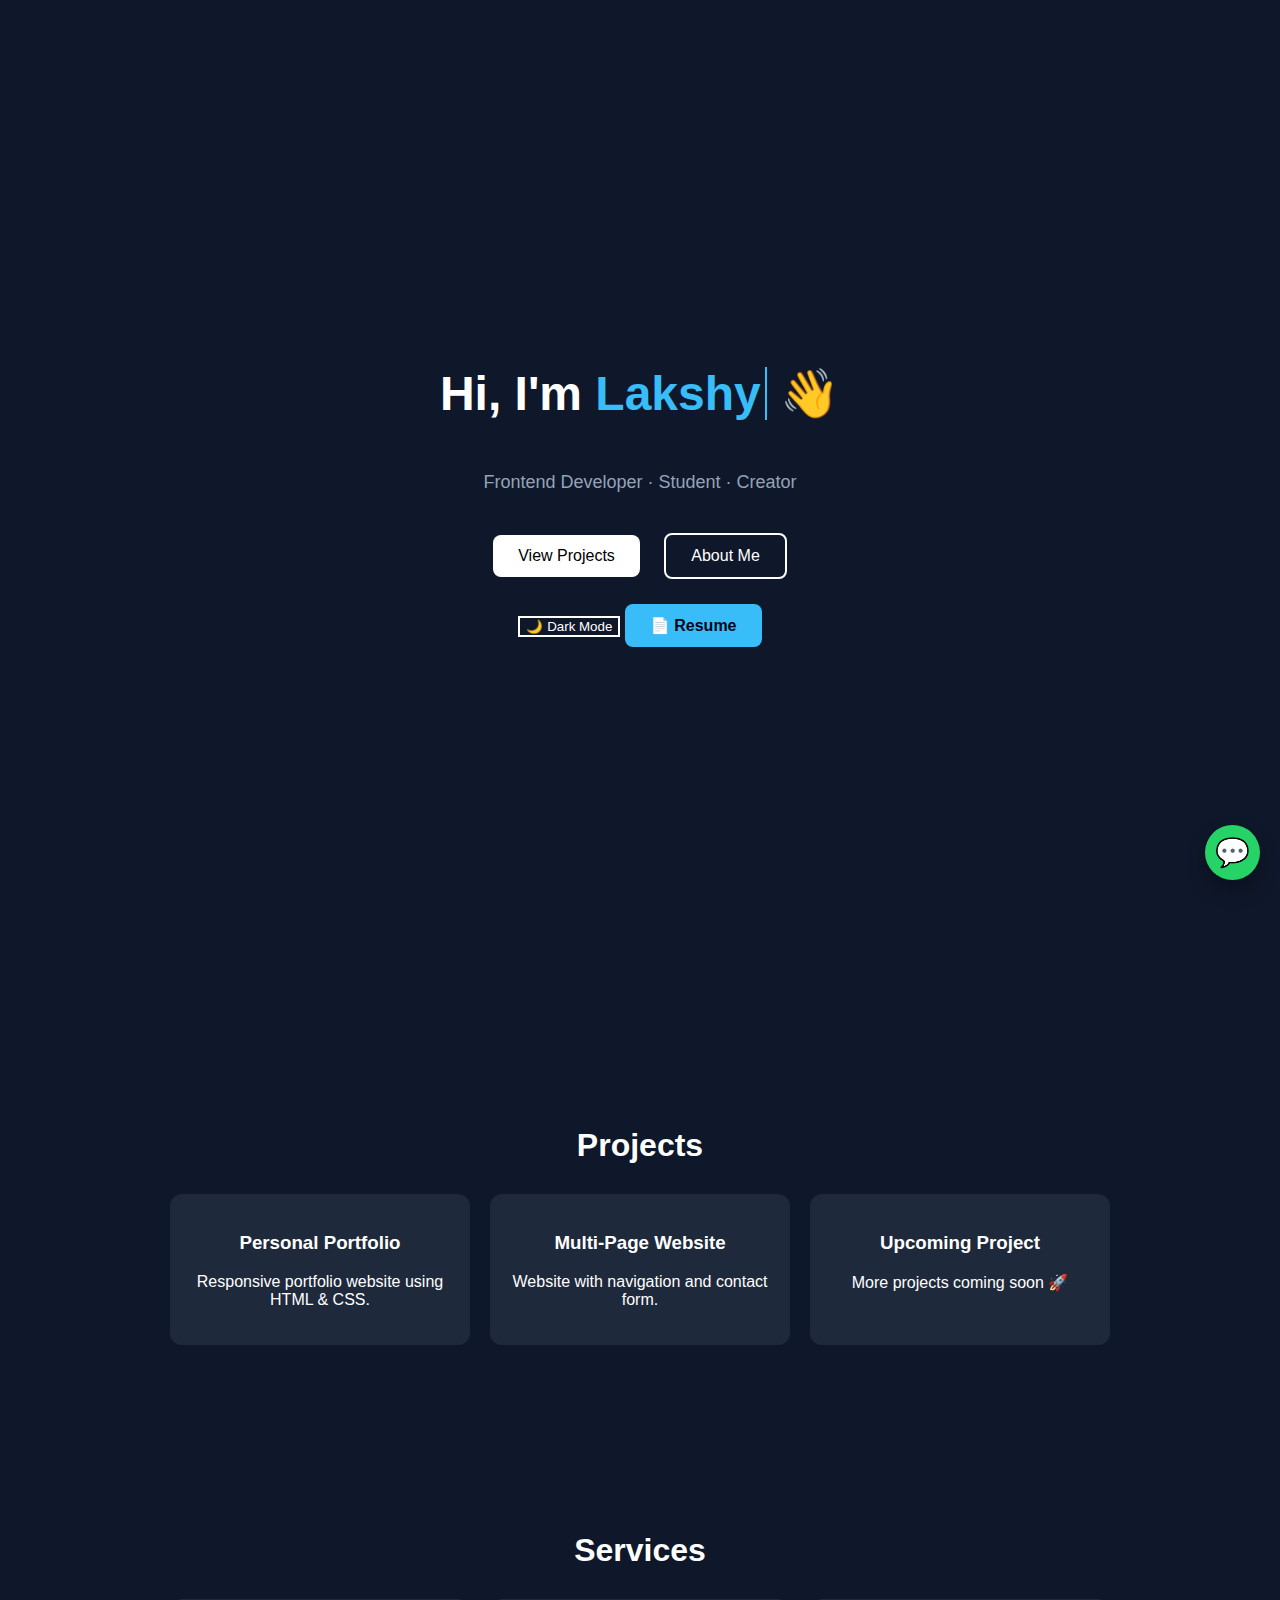
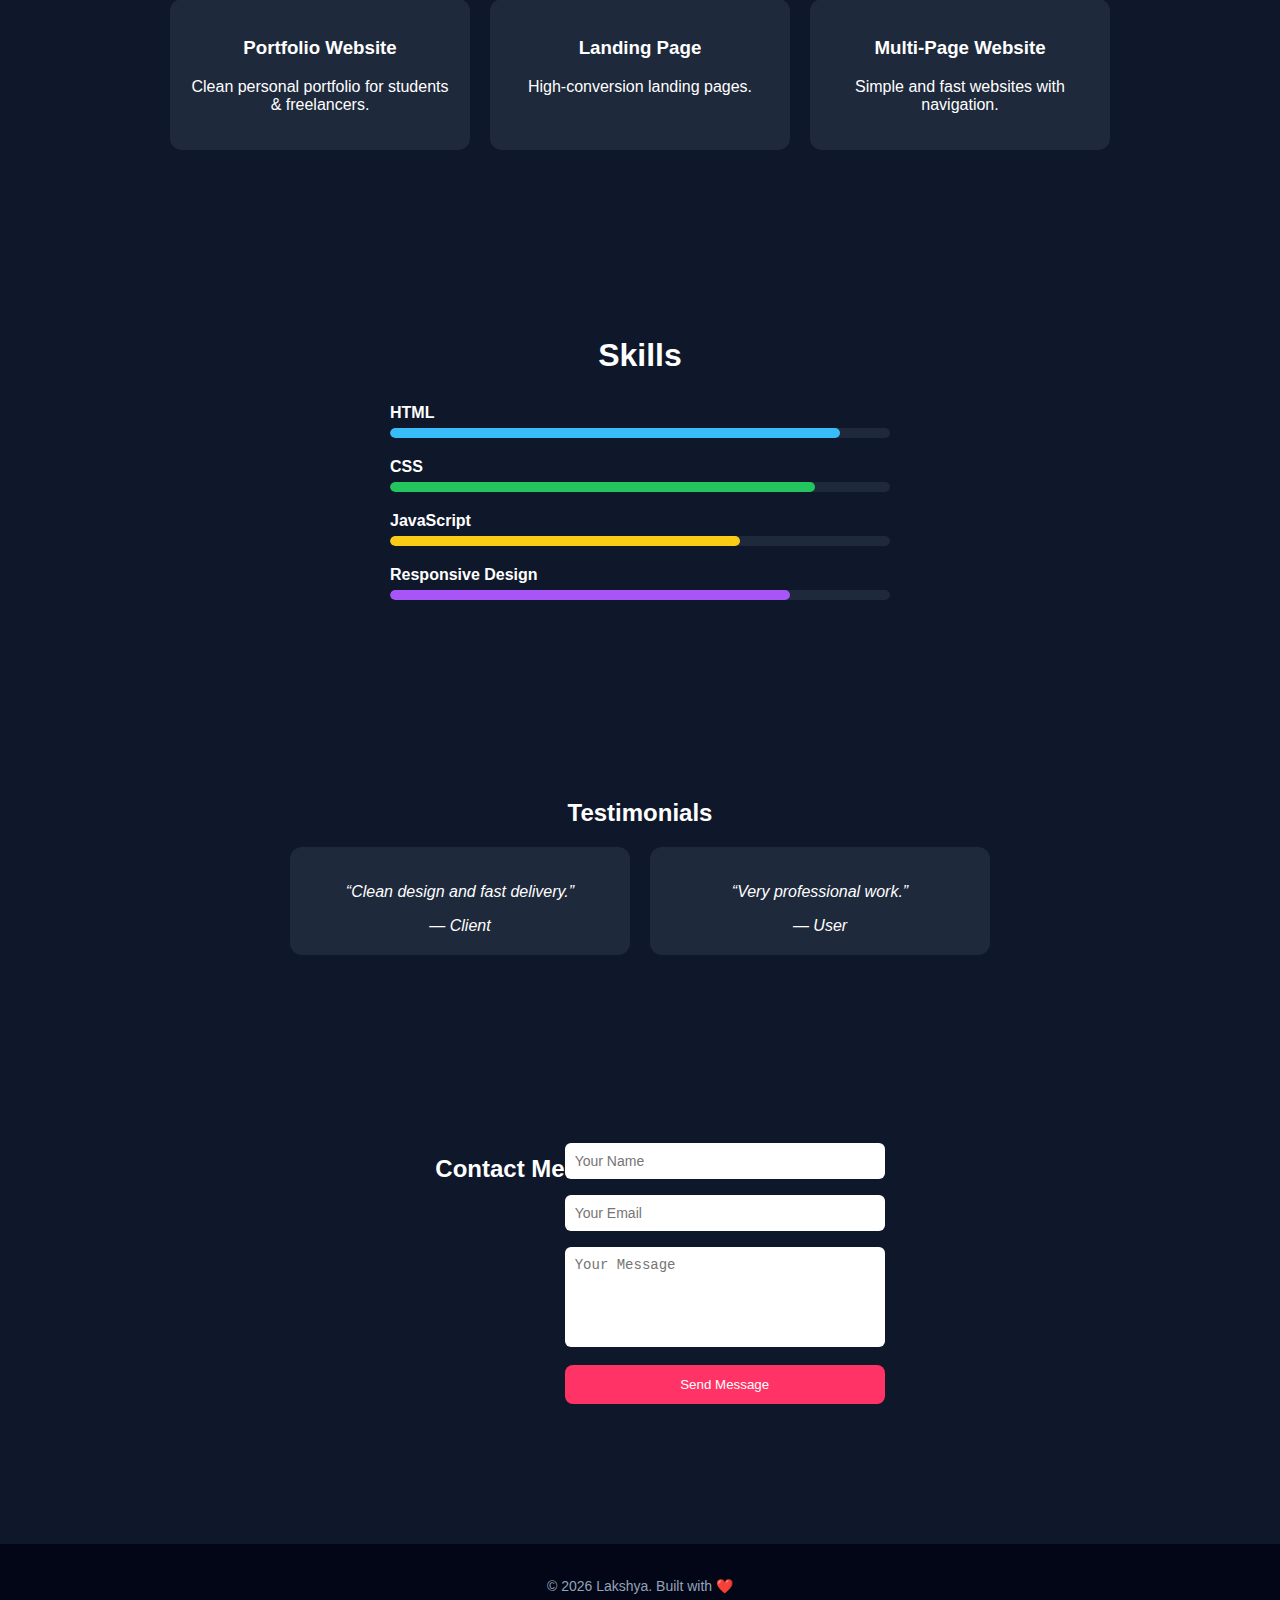
<file: index.html>
<!DOCTYPE html>
<html lang="en">
<head>
    <meta charset="UTF-8">
    <title>Lakshya | Frontend Web Developer</title>

    <meta name="viewport" content="width=device-width, initial-scale=1.0">

    <!-- SEO -->
    <meta name="description" content="Lakshya is a frontend web developer creating clean, responsive websites using HTML & CSS.">
    <meta name="keywords" content="frontend developer, html css website, portfolio website">
    <meta name="author" content="Lakshya">

    <!-- Open Graph -->
    <meta property="og:title" content="Lakshya | Frontend Web Developer">
    <meta property="og:description" content="Clean and responsive websites using HTML & CSS.">
    <meta property="og:type" content="website">
    <meta property="og:url" content="https://kandalakshya-afk.github.io/lakshya-dev.github.io/">
    <meta property="og:image" content="https://kandalakshya-afk.github.io/lakshya-dev.github.io/preview.png">

    <link rel="stylesheet" href="style.css">
</head>

<body>

<!-- HERO -->
<section class="hero">
    <div class="container hero-box">
        <h1>Hi, I'm <span id="typing"></span> 👋</h1>
        <p class="tagline">Frontend Developer · Student · Creator</p>

        <div class="hero-actions">
            <a href="#projects" class="primary-btn">View Projects</a>
            <a href="about.html" class="secondary-btn">About Me</a>
        </div>

        <div class="hero-secondary">
            <button id="themeToggle" class="theme-btn">🌙 Dark Mode</button>
            <a href="Lakshya_Resume.pdf" class="resume-btn" download>📄 Resume</a>
        </div>
    </div>
</section>

<!-- PROJECTS -->
<section id="projects" class="projects">
    <h2>Projects</h2>

    <div class="project-cards">
        <div class="card">
            <h3>Personal Portfolio</h3>
            <p>Responsive portfolio website using HTML & CSS.</p>
        </div>

        <div class="card">
            <h3>Multi-Page Website</h3>
            <p>Website with navigation and contact form.</p>
        </div>

        <div class="card">
            <h3>Upcoming Project</h3>
            <p>More projects coming soon 🚀</p>
        </div>
    </div>
</section>

<!-- SERVICES -->
<section class="services">
    <h2>Services</h2>

    <div class="service-cards">
        <div class="service-card">
            <h3>Portfolio Website</h3>
            <p>Clean personal portfolio for students & freelancers.</p>
        </div>

        <div class="service-card">
            <h3>Landing Page</h3>
            <p>High-conversion landing pages.</p>
        </div>

        <div class="service-card">
            <h3>Multi-Page Website</h3>
            <p>Simple and fast websites with navigation.</p>
        </div>
    </div>
</section>

<!-- SKILLS -->
<section class="skills">
    <h2>Skills</h2>

    <div class="skill"><span>HTML</span><div class="progress"><div class="progress-bar html"></div></div></div>
    <div class="skill"><span>CSS</span><div class="progress"><div class="progress-bar css"></div></div></div>
    <div class="skill"><span>JavaScript</span><div class="progress"><div class="progress-bar js"></div></div></div>
    <div class="skill"><span>Responsive Design</span><div class="progress"><div class="progress-bar responsive"></div></div></div>
</section>

<!-- TESTIMONIALS -->
<section class="testimonials">
    <h2>Testimonials</h2>

    <div class="testimonial-cards">
        <div class="testimonial">
            <p>“Clean design and fast delivery.”</p>
            <span>— Client</span>
        </div>

        <div class="testimonial">
            <p>“Very professional work.”</p>
            <span>— User</span>
        </div>
    </div>
</section>

<!-- CONTACT -->
<section id="contact" class="contact-section">
    <h2>Contact Me</h2>

    <form action="https://formspree.io/f/xpqjzdov" method="POST" class="contact-form">
        <input type="text" name="name" placeholder="Your Name" required>
        <input type="email" name="email" placeholder="Your Email" required>
        <textarea name="message" placeholder="Your Message" required></textarea>
        <button type="submit">Send Message</button>
    </form>
</section>

<!-- FOOTER -->
<footer class="footer">
    <p>© 2026 Lakshya. Built with ❤️</p>
</footer>

<!-- WhatsApp -->
<a href="https://wa.me/918290176851" class="whatsapp-float" target="_blank">💬</a>

<!-- THEME -->
<script>
const toggleBtn = document.getElementById("themeToggle");
if (localStorage.getItem("theme") === "light") document.body.classList.add("light");

toggleBtn.onclick = () => {
  document.body.classList.toggle("light");
  localStorage.setItem("theme",
    document.body.classList.contains("light") ? "light" : "dark"
  );
};
</script>

<!-- TYPING -->
<script>
const text = "Lakshya";
let i = 0;
function typeEffect() {
  if (i < text.length) {
    document.getElementById("typing").textContent += text[i++];
    setTimeout(typeEffect, 120);
  }
}
window.onload = typeEffect;
</script>

</body>
</html>
</file>
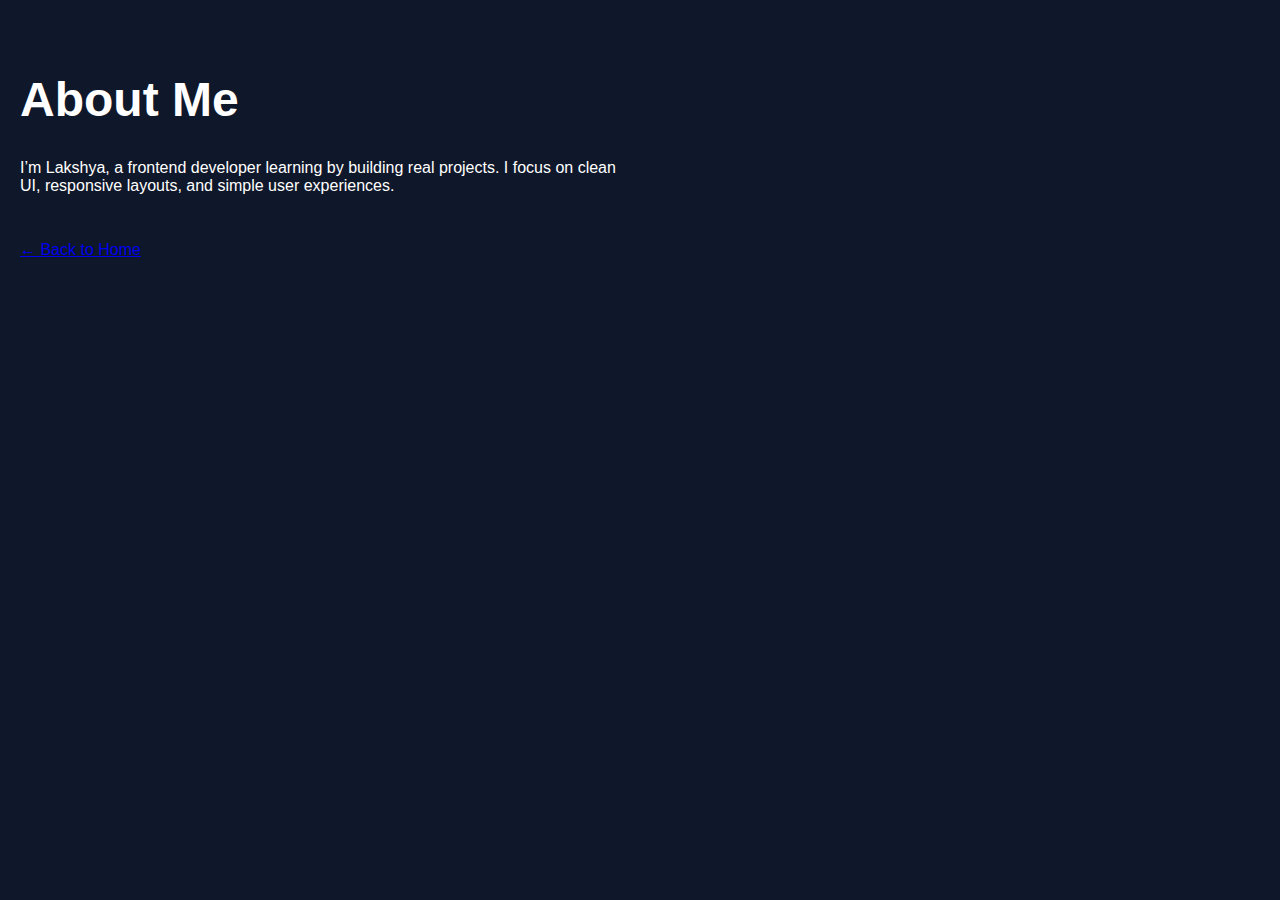
<file: about.html>
<!DOCTYPE html>
<html lang="en">
<head>
  <meta charset="UTF-8" />
  <title>About Me | Lakshya</title>
  <meta name="viewport" content="width=device-width, initial-scale=1.0" />
  <link rel="stylesheet" href="style.css" />
</head>

<body>

<section class="section">
  <div class="wrapper">
    <h1>About Me</h1>

    <p style="margin-top:20px; max-width:600px;">
      I’m Lakshya, a frontend developer learning by building real projects.
      I focus on clean UI, responsive layouts, and simple user experiences.
    </p>

    <a href="index.html" class="btn primary" style="margin-top:30px; display:inline-block;">
      ← Back to Home
    </a>
  </div>
</section>

</body>
</html>
</file>
<file: style.css>
html {
    scroll-behavior: smooth;
}

/* ================= Animations ================= */

@keyframes fadeIn {
    from { opacity: 0; }
    to { opacity: 1; }
}

@keyframes slideUp {
    from {
        transform: translateY(30px);
        opacity: 0;
    }
    to {
        transform: translateY(0);
        opacity: 1;
    }
}

/* ================= Global ================= */

body {
    margin: 0;
    background-color: #0f172a;
    font-family: Arial, sans-serif;
    color: white;
    display: block;
    animation: fadeIn 1.2s ease-in;
}

/* ================= Hero ================= */

.hero {
    min-height: 100vh;
    display: flex;
    justify-content: center;
    align-items: center;
}

.container {
    display: flex;
    flex-direction: column;
    align-items: center;   /* 👈 THIS IS THE KEY FIX */
    text-align: center;
}


h1 {
    font-size: 48px;
}

.tagline {
    font-size: 18px;
    color: #94a3b8;
    margin-bottom: 30px;
}

/* ================= Buttons ================= */

.primary-btn,
.secondary-btn {
    padding: 12px 25px;
    margin: 10px;
    font-size: 16px;
    border-radius: 8px;
    text-decoration: none;
    display: inline-block;
    cursor: pointer;
    transition: transform 0.3s ease, box-shadow 0.3s ease;
}

.primary-btn {
    background-color: white;
    color: black;
}

.secondary-btn {
    background-color: transparent;
    color: white;
    border: 2px solid white;
}

.primary-btn:hover,
.secondary-btn:hover {
    transform: translateY(-5px);
    box-shadow: 0 10px 20px rgba(0,0,0,0.3);
}

/* ================= Contact ================= */

.contact-section {
    width: 100%;
    display: flex;
    justify-content: center;
    margin: 100px 0;
}

.contact-form {
    display: flex;
    flex-direction: column;
    width: 320px;
}

.contact-form input,
.contact-form textarea {
    margin: 8px 0;
    padding: 10px;
    border-radius: 6px;
    border: none;
    font-size: 14px;
}

.contact-form textarea {
    resize: none;
    height: 80px;
}

.contact-form button {
    margin-top: 10px;
    background-color: #ff3366;
    color: white;
    border: none;
    padding: 12px;
    border-radius: 8px;
    cursor: pointer;
}

/* ================= Projects ================= */

.projects {
    margin: 80px 0;
    text-align: center;
}

.projects h2 {
    font-size: 32px;
    margin-bottom: 30px;
}

.project-cards {
    display: flex;
    gap: 20px;
    flex-wrap: wrap;
    justify-content: center;
}

.card {
    background-color: #1e293b;
    padding: 20px;
    width: 260px;
    border-radius: 12px;
    transition: transform 0.3s ease, box-shadow 0.3s ease;
}

.card:hover {
    transform: translateY(-10px);
    box-shadow: 0 15px 30px rgba(0,0,0,0.4);
}

/* ================= Responsive ================= */

@media (max-width: 600px) {
    h1 {
        font-size: 32px;
        text-align: center;
    }

    .tagline {
        font-size: 14px;
        text-align: center;
    }

    .project-cards {
        flex-direction: column;
        align-items: center;
    }

    .primary-btn,
    .secondary-btn {
        width: 80%;
        text-align: center;
    }
}
section {
    padding: 40px 20px;
}
.footer {
    text-align: center;
    padding: 20px;
    background-color: #020617;
    color: #94a3b8;
    font-size: 14px;
}
/* ========== Light Mode ========== */

body.light {
    background-color: #f8fafc;
    color: #020617;
}

body.light .tagline {
    color: #475569;
}

body.light .card {
    background-color: #e5e7eb;
}

body.light .footer {
    background-color: #e5e7eb;
    color: #020617;
}

.theme-btn {
    margin-top: 20px;
    background-color: transparent;
    border: 2px solid currentColor;
    color: inherit;
}
.services {
    text-align: center;
    margin: 80px 0;
}

.services h2 {
    font-size: 32px;
    margin-bottom: 30px;
}

.service-cards {
    display: flex;
    gap: 20px;
    justify-content: center;
    flex-wrap: wrap;
}

.service-card {
    background-color: #1e293b;
    padding: 20px;
    width: 260px;
    border-radius: 12px;
    transition: transform 0.3s ease;
}

.service-card:hover {
    transform: translateY(-8px);
}
.testimonials {
    text-align: center;
    margin: 80px 0;
}

.testimonial-cards {
    display: flex;
    gap: 20px;
    justify-content: center;
    flex-wrap: wrap;
}

.testimonial {
    background-color: #1e293b;
    padding: 20px;
    width: 300px;
    border-radius: 12px;
    font-style: italic;
}
.whatsapp-float {
    position: fixed;
    bottom: 20px;
    right: 20px;
    width: 55px;
    height: 55px;
    background-color: #25D366;
    color: white;
    font-size: 28px;
    border-radius: 50%;
    display: flex;
    align-items: center;
    justify-content: center;
    text-decoration: none;
    box-shadow: 0 10px 20px rgba(0,0,0,0.3);
    z-index: 1000;
    transition: transform 0.3s ease;
}

.whatsapp-float:hover {
    transform: scale(1.1);
}
.skills {
    text-align: center;
    margin: 80px 0;
}

.skills h2 {
    font-size: 32px;
    margin-bottom: 30px;
}

.skill {
    max-width: 500px;
    margin: 20px auto;
    text-align: left;
}

.skill span {
    display: block;
    margin-bottom: 6px;
    font-weight: bold;
}

.progress {
    background-color: #1e293b;
    border-radius: 10px;
    overflow: hidden;
}

.progress-bar {
    height: 10px;
    border-radius: 10px;
    animation: load 1.5s ease-in-out forwards;
}

/* Skill levels */
.html { width: 90%; background-color: #38bdf8; }
.css { width: 85%; background-color: #22c55e; }
.js { width: 70%; background-color: #facc15; }
.responsive { width: 80%; background-color: #a855f7; }

@keyframes load {
    from { width: 0; }
}
.resume-btn {
    margin-top: 15px;
    padding: 12px 25px;
    border-radius: 8px;
    background-color: #38bdf8;
    color: #020617;
    text-decoration: none;
    font-size: 16px;
    font-weight: bold;
    display: inline-block;   /* 👈 IMPORTANT */
}


.resume-btn:hover {
    transform: translateY(-4px);
    box-shadow: 0 10px 20px rgba(0,0,0,0.3);
}
#typing {
    color: #38bdf8;
    border-right: 2px solid #38bdf8;
    padding-right: 4px;
    animation: blink 1s infinite;
}

@keyframes blink {
    0%, 50% { border-color: transparent; }
    100% { border-color: #38bdf8; }
}
.back-btn {
    position: fixed;
    top: 20px;
    left: 20px;
    padding: 10px 16px;
    background-color: #38bdf8;
    color: #020617;
    text-decoration: none;
    border-radius: 6px;
    font-weight: bold;
    z-index: 1000;
}

.back-btn:hover {
    opacity: 0.9;
}
</file>
